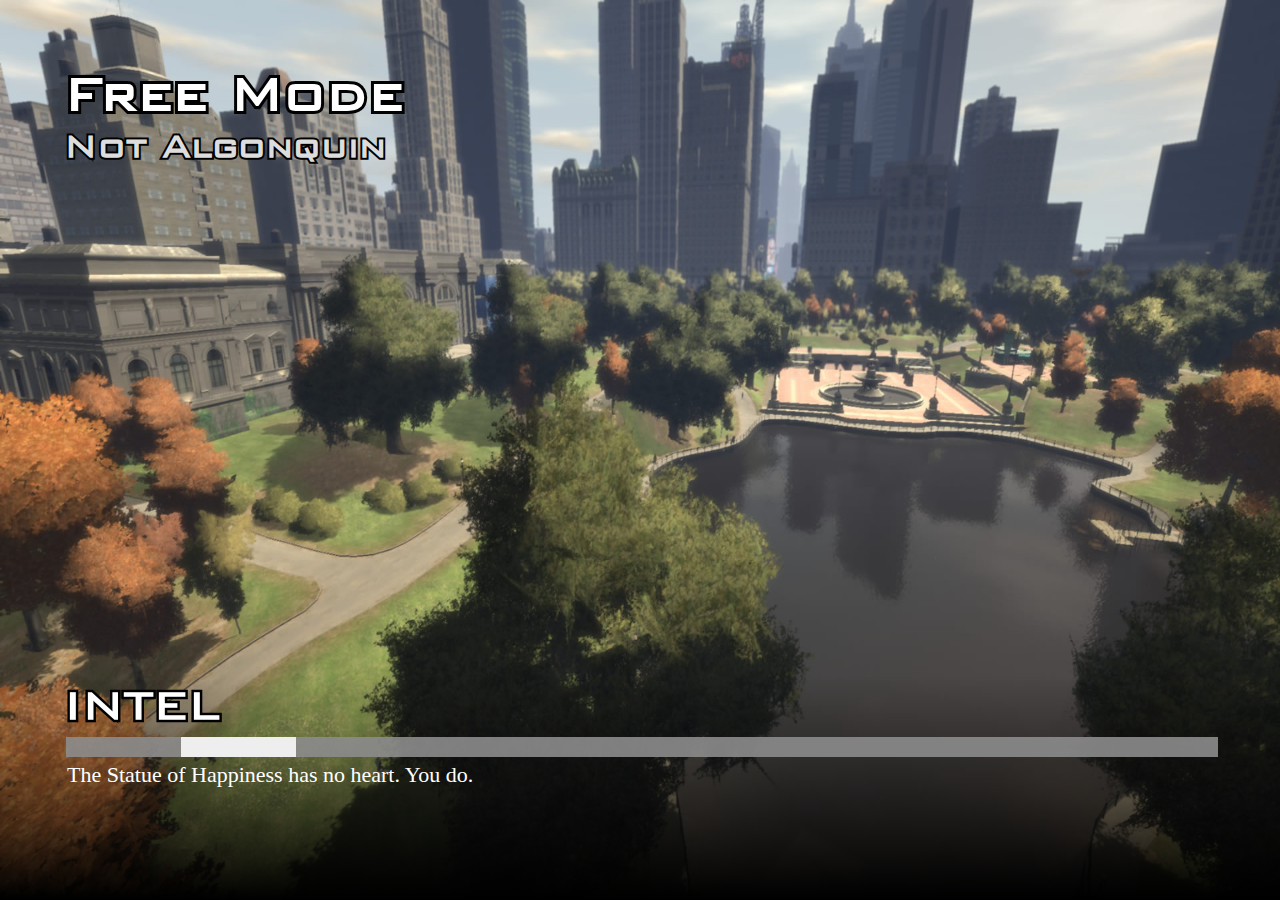
<file: server-data/resources/[test]/example-loadscreen/index.html>
<html>
    <head>
        <link href="keks.css" rel="stylesheet" type="text/css" />
    </head>
    <body>
        <div class="backdrop">
            <div class="top">
                <h1 title="Free Mode">Free Mode</h1>
                <h2 title="Not Algonquin">Not Algonquin</h2>
            </div>

            <div class="letni">
                <h2 title="INTEL">Intel</h2>
                <h3></h3>
                <div class="loadbar"><div class="thingy"></div></div>
                <p>The Statue of Happiness has no heart. You do.</p>
            </div>
            <div class="bottom">
                <div id="gradient">
                </div>
            </div>
        </div>

<script type="text/javascript">
// this will actually restart the loading bar a lot, making multiple loading bars is an exercise to the reader... for now.
// for a set of possible events, see https://github.com/citizenfx/fivem/blob/master/code/components/loading-screens-five/src/LoadingScreens.cpp
var count = 0;
var thisCount = 0;

const emoji = {
    INIT_BEFORE_MAP_LOADED: [ '🍉' ],
    INIT_AFTER_MAP_LOADED: [ '🍋', '🍊' ],
    INIT_SESSION: [ '🍐', '🍅', '🍆' ],
};

const handlers = {
    startInitFunctionOrder(data)
    {
        count = data.count;

        document.querySelector('.letni h3').innerHTML += emoji[data.type][data.order - 1] || '';
    },

    initFunctionInvoking(data)
    {
        document.querySelector('.thingy').style.left = '0%';
        document.querySelector('.thingy').style.width = ((data.idx / count) * 100) + '%';
    },

    startDataFileEntries(data)
    {
        count = data.count;

        document.querySelector('.letni h3').innerHTML += "\u{1f358}";
    },

    performMapLoadFunction(data)
    {
        ++thisCount;

        document.querySelector('.thingy').style.left = '0%';
        document.querySelector('.thingy').style.width = ((thisCount / count) * 100) + '%';
    },

    onLogLine(data)
    {
        document.querySelector('.letni p').innerHTML = data.message + "..!";
    }
};

window.addEventListener('message', function(e)
{
    (handlers[e.data.eventName] || function() {})(e.data);
});
</script>
    </body>
</html>
</file>
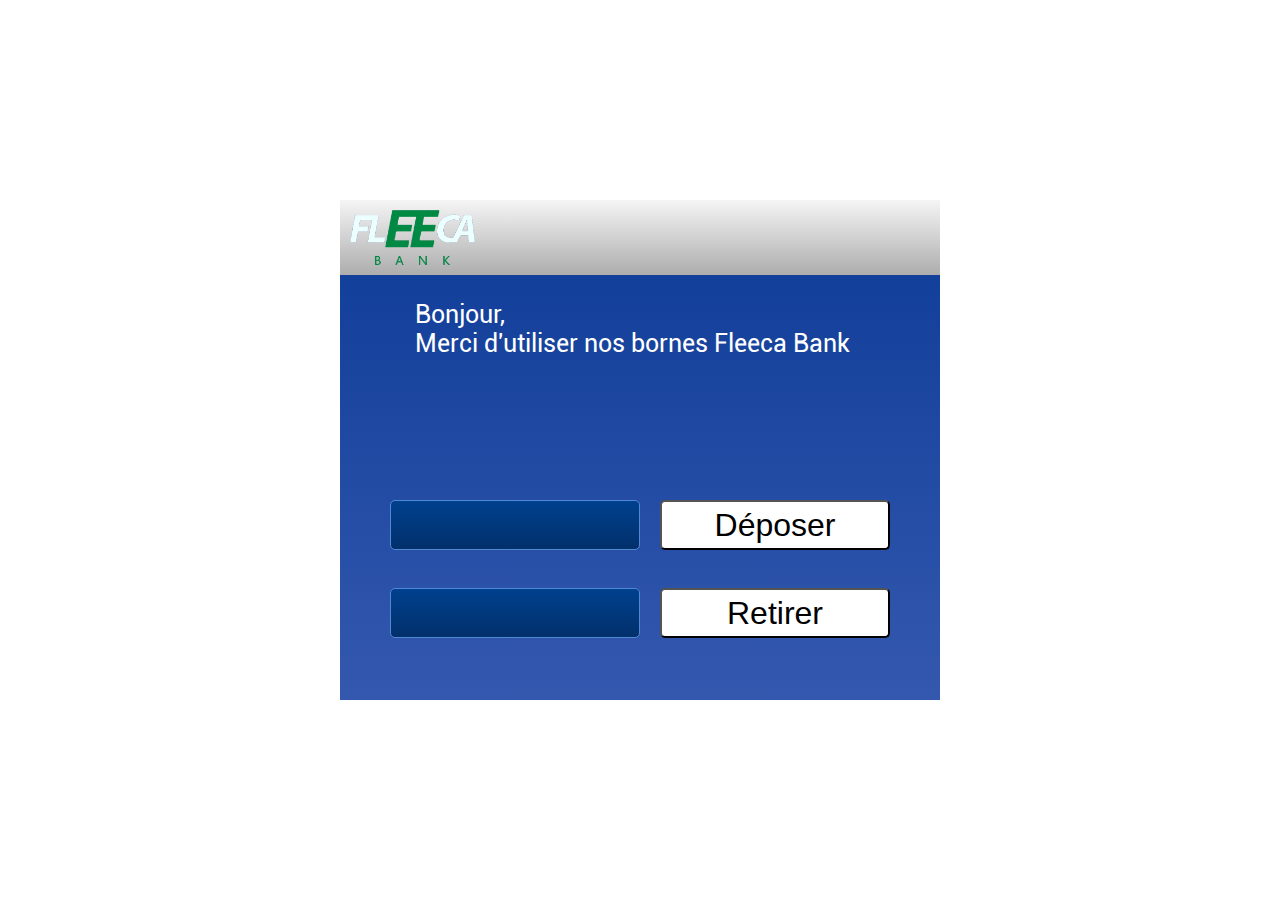
<file: server-data/resources/[esx]/esx_atm/html/ui.html>
<html>
	<head>
		<meta charset="utf-8"/>
		<link rel="stylesheet" href="css/app.css" type="text/css" />
	</head>
	<body>
		<div id="container">
			<div id="header">
				<img id="logo" src="img/fleeca.png"/>
			</div>
			<div id="welcome-text">
				Bonjour, <br/>
				Merci d'utiliser nos bornes Fleeca Bank
			</div>
			<div id="menu">
				<div>
					<input type="number" id="deposit_amount" tabindex="1" onClick="this.select();"/>
					<button id="deposit_btn">D&eacute;poser</button>
				</div>
				<br><br>
				<div>
					<input type="number" id="withdraw_amount" tabindex="2" onClick="this.select();"/>
					<button id="withdraw_btn">Retirer</button>
				</div>
			</div>
		</div>

		<script src="nui://game/ui/jquery.js" type="text/javascript"></script>
		<script src="scripts/app.js"></script>
	</body>
</html>
</file>
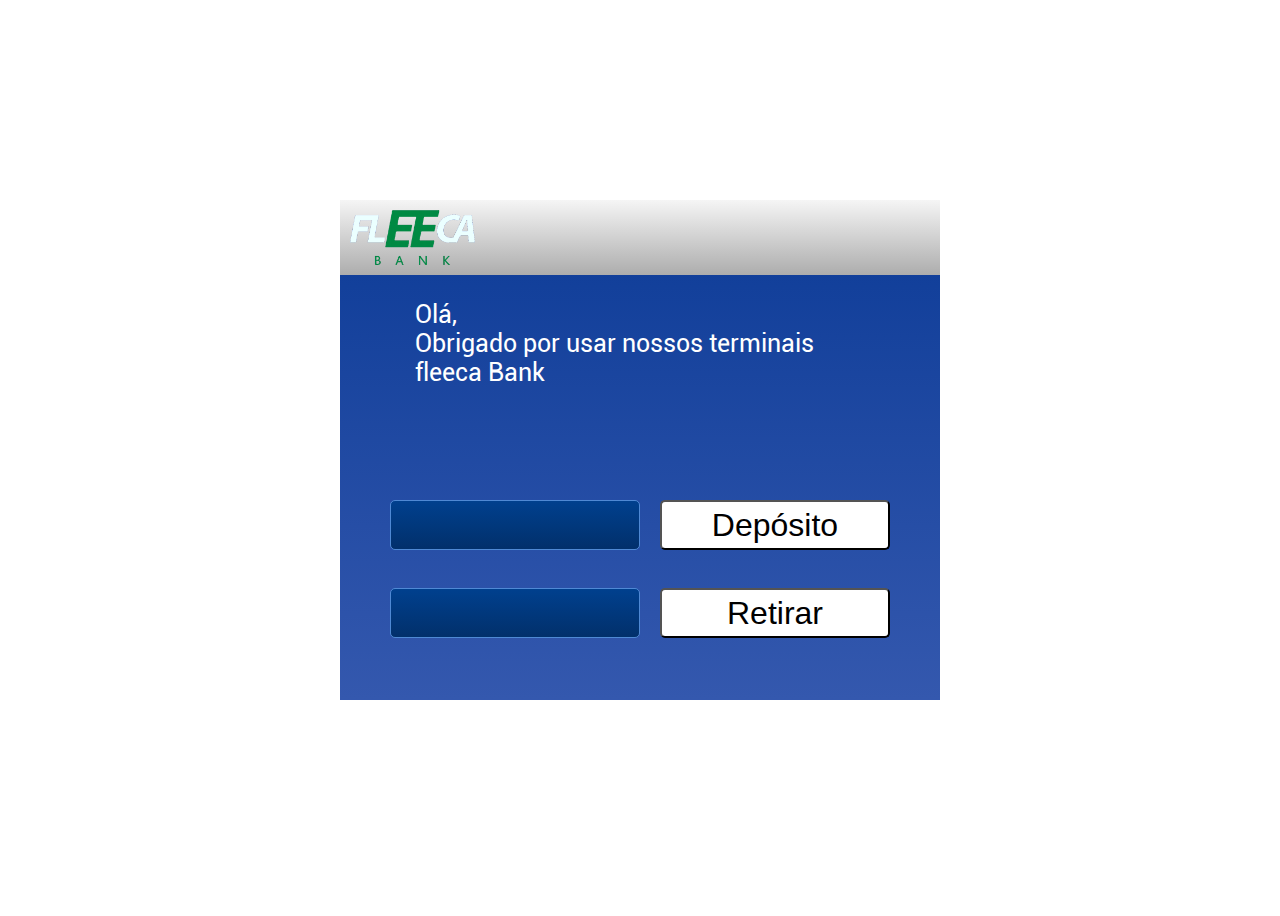
<file: server-data/resources/[esx]/esx_atm/html/ui_br.html>
<html>
	<head>
		<meta charset="utf-8"/>
		<link rel="stylesheet" href="css/app.css" type="text/css" />
	</head>
	<body>
		<div id="container">
			<div id="header">
				<img id="logo" src="img/fleeca.png"/>
			</div>
			<div id="welcome-text">
				Olá, <br/>
				Obrigado por usar nossos terminais fleeca Bank
			</div>
			<div id="menu">
				<div>
					<input type="number" id="deposit_amount" tabindex="1" onClick="this.select();"/>
					<button id="deposit_btn">Depósito</button>
				</div>
				<br><br>
				<div>
					<input type="number" id="withdraw_amount" tabindex="2" onClick="this.select();"/>
					<button id="withdraw_btn">Retirar</button>
				</div>
			</div>
		</div>

		<script src="nui://game/ui/jquery.js" type="text/javascript"></script>
		<script src="scripts/app.js"></script>
	</body>
</html>
</file>
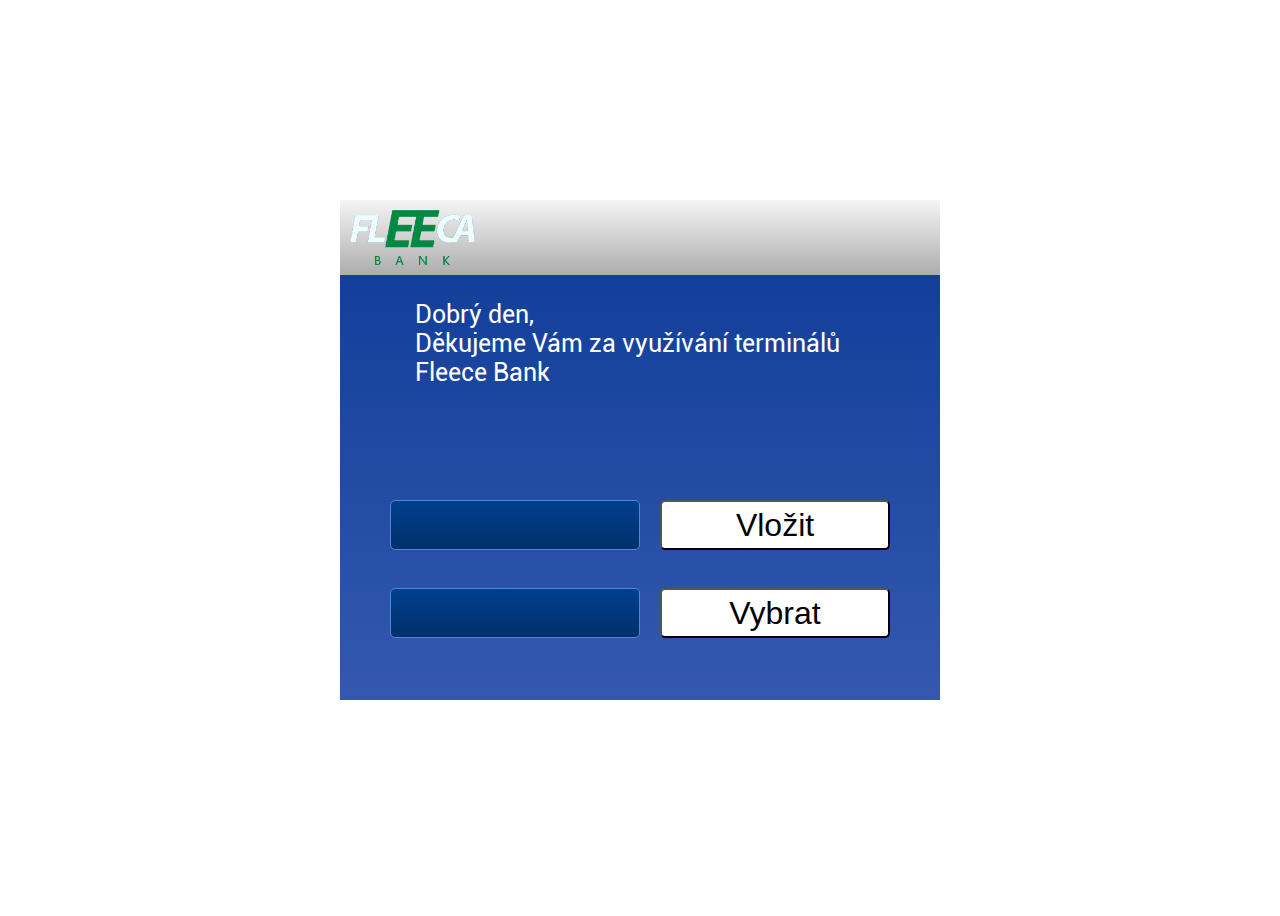
<file: server-data/resources/[esx]/esx_atm/html/ui_cs.html>
<html>
	<head>
		<meta charset="utf-8"/>
		<link rel="stylesheet" href="css/app.css" type="text/css" />
	</head>
	<body>
		<div id="container">
			<div id="header">
				<img id="logo" src="img/fleeca.png"/>
			</div>
			<div id="welcome-text">
				Dobrý den, <br/>
				Děkujeme Vám za využívání terminálů Fleece Bank
			</div>
			<div id="menu">
				<div>
					<input type="number" id="deposit_amount" tabindex="1" onClick="this.select();"/>
					<button id="deposit_btn">Vložit</button>
				</div>
				<br><br>
				<div>
					<input type="number" id="withdraw_amount" tabindex="2" onClick="this.select();"/>
					<button id="withdraw_btn">Vybrat</button>
				</div>
			</div>
		</div>

		<script src="nui://game/ui/jquery.js" type="text/javascript"></script>
		<script src="scripts/app.js"></script>
	</body>
</html>
</file>
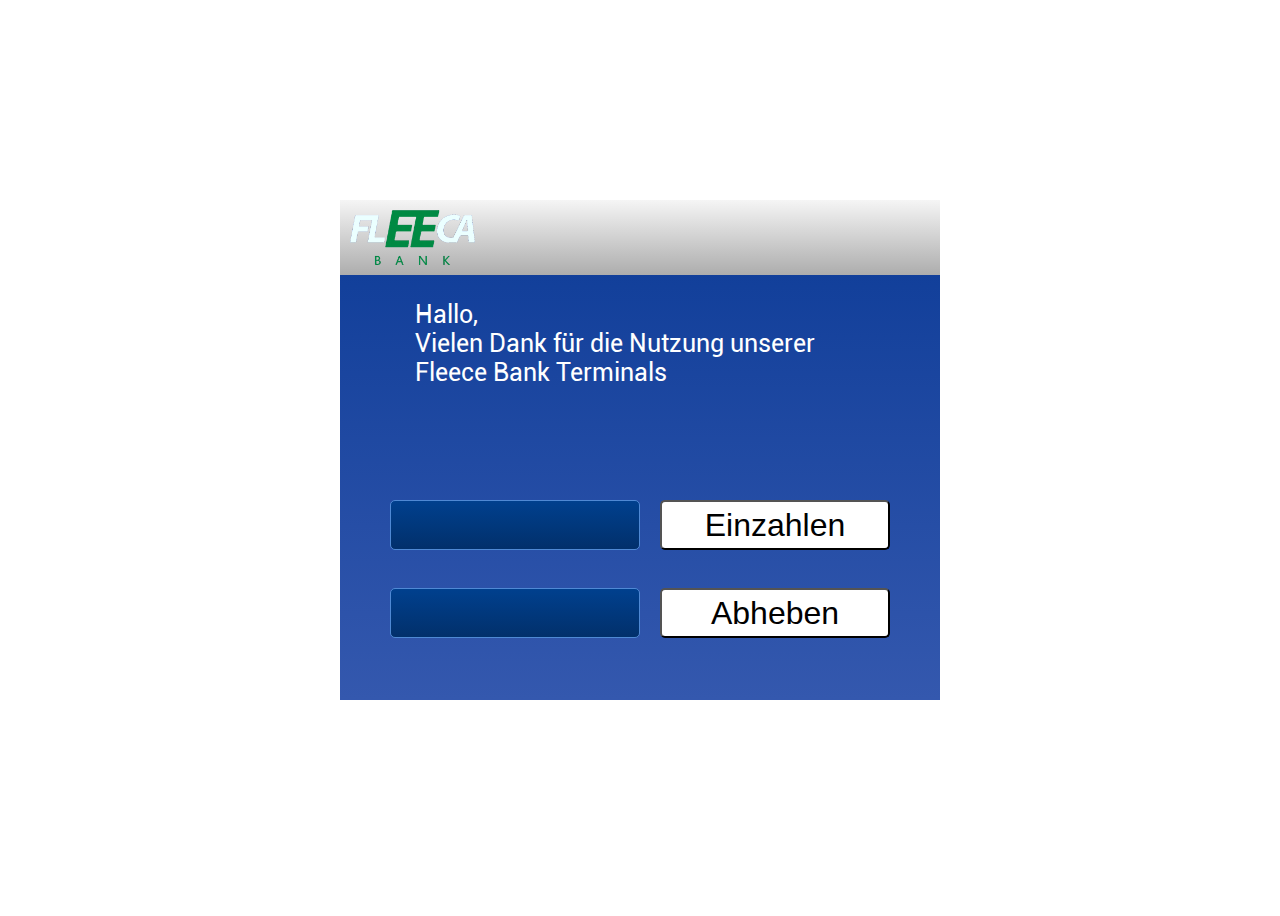
<file: server-data/resources/[esx]/esx_atm/html/ui_de.html>
<html>
	<head>
		<meta charset="utf-8"/>
		<link rel="stylesheet" href="css/app.css" type="text/css" />
	</head>
	<body>
		<div id="container">
			<div id="header">
				<img id="logo" src="img/fleeca.png"/>
			</div>
			<div id="welcome-text">
				Hallo, <br/>
				Vielen Dank für die Nutzung unserer Fleece Bank Terminals
			</div>
			<div id="menu">
				<div>
					<input type="number" id="deposit_amount" tabindex="1" onClick="this.select();"/>
					<button id="deposit_btn">Einzahlen</button>
				</div>
				<br><br>
				<div>
					<input type="number" id="withdraw_amount" tabindex="2" onClick="this.select();"/>
					<button id="withdraw_btn">Abheben</button>
				</div>
			</div>
		</div>

		<script src="nui://game/ui/jquery.js" type="text/javascript"></script>
		<script src="scripts/app.js"></script>
	</body>
</html>
</file>
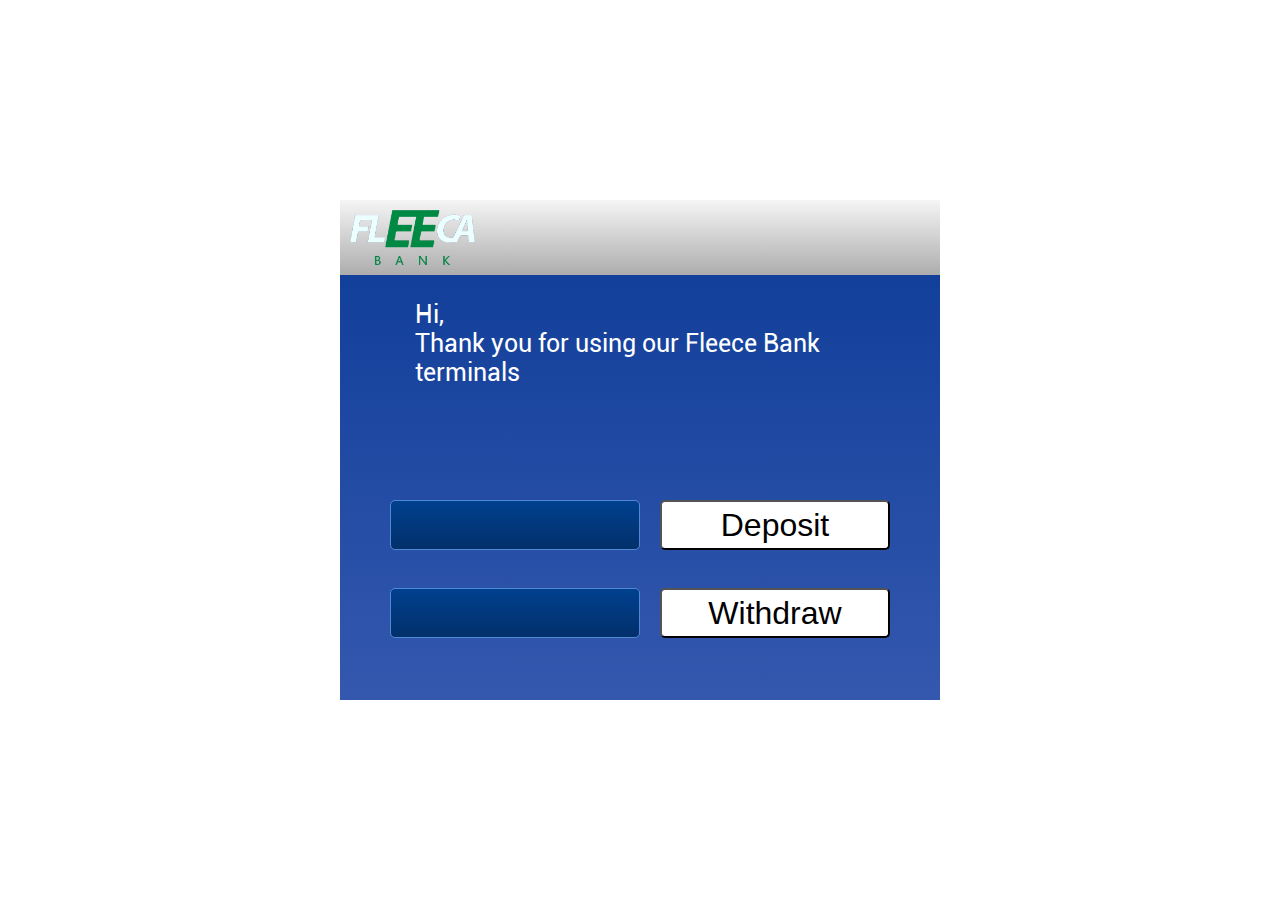
<file: server-data/resources/[esx]/esx_atm/html/ui_en.html>
<html>
	<head>
		<meta charset="utf-8"/>
		<link rel="stylesheet" href="css/app.css" type="text/css" />
	</head>
	<body>
		<div id="container">
			<div id="header">
				<img id="logo" src="img/fleeca.png"/>
			</div>
			<div id="welcome-text">
				Hi, <br/>
				Thank you for using our Fleece Bank terminals
			</div>
			<div id="menu">
				<div>
					<input type="number" id="deposit_amount" tabindex="1" onClick="this.select();"/>
					<button id="deposit_btn">Deposit</button>
				</div>
				<br><br>
				<div>
					<input type="number" id="withdraw_amount" tabindex="2" onClick="this.select();"/>
					<button id="withdraw_btn">Withdraw</button>
				</div>
			</div>
		</div>

		<script src="nui://game/ui/jquery.js" type="text/javascript"></script>
		<script src="scripts/app.js"></script>
	</body>
</html>
</file>
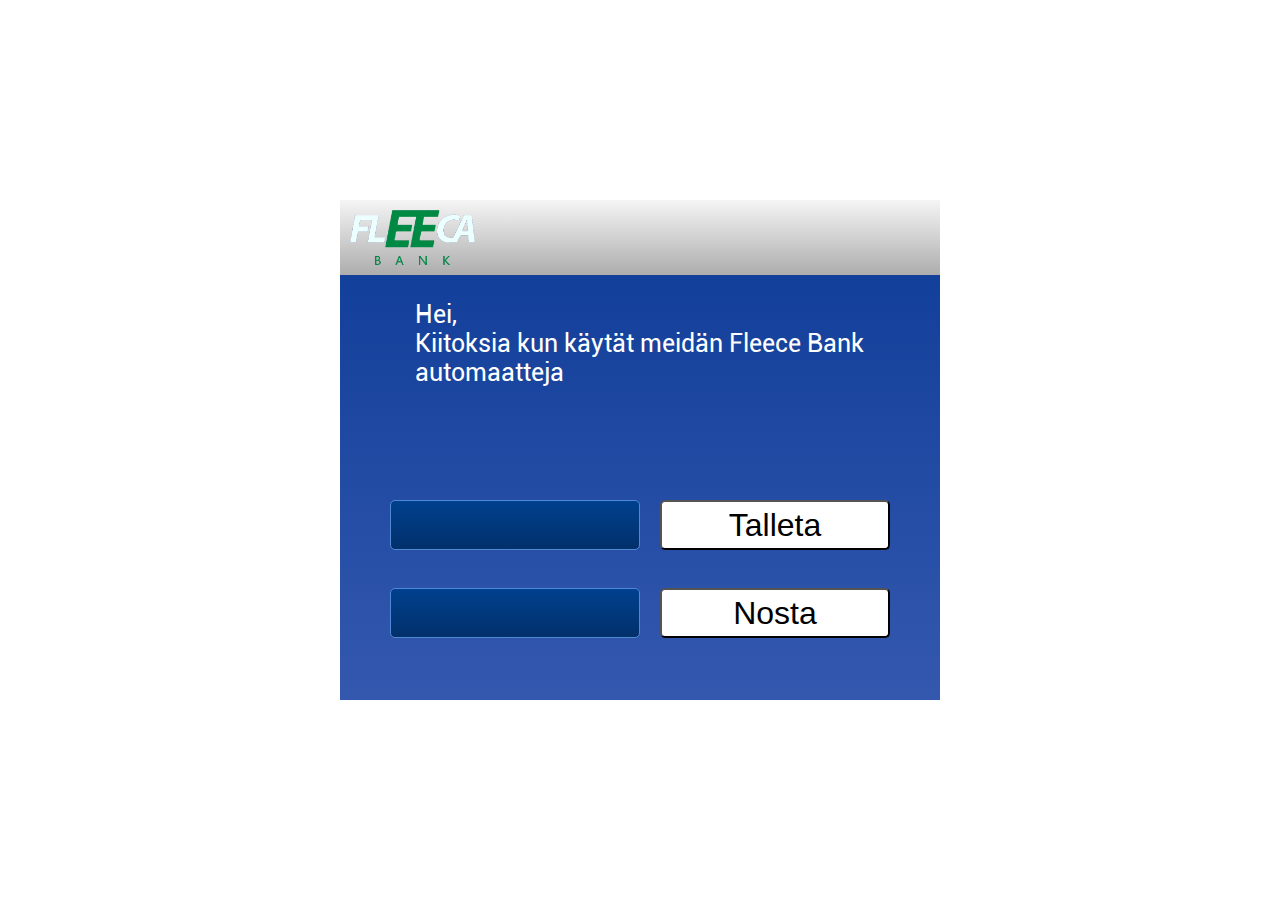
<file: server-data/resources/[esx]/esx_atm/html/ui_fi.html>
<html>
	<head>
		<meta charset="utf-8"/>
		<link rel="stylesheet" href="css/app.css" type="text/css" />
	</head>
	<body>
		<div id="container">
			<div id="header">
				<img id="logo" src="img/fleeca.png"/>
			</div>
			<div id="welcome-text">
				Hei, <br/>
				Kiitoksia kun käytät meidän Fleece Bank automaatteja
			</div>
			<div id="menu">
				<div>
					<input type="number" id="deposit_amount" tabindex="1" onClick="this.select();"/>
					<button id="deposit_btn">Talleta</button>
				</div>
				<br><br>
				<div>
					<input type="number" id="withdraw_amount" tabindex="2" onClick="this.select();"/>
					<button id="withdraw_btn">Nosta</button>
				</div>
			</div>
		</div>

		<script src="nui://game/ui/jquery.js" type="text/javascript"></script>
		<script src="scripts/app.js"></script>
	</body>
</html>
</file>
<file: server-data/resources/[test]/example-loadscreen/keks.css>
body
{
    margin: 0px;
    padding: 0px;
}

.backdrop
{
    position: relative;
    top: 0px;
    left: 0px;
    width: 100%;
    height: 100%;

    background-image: url(loadscreen.jpg);
    background-size: 100% 100%;
}

.bottom
{
    position: absolute;
    bottom: 0px;
    width: 100%;
    height: 100%;
}

#gradient
{
    position: absolute;
    bottom: 0px;
    width: 100%;

    height: 25%;

    background: linear-gradient(to bottom, rgba(0, 0, 0, 0) 0%, rgba(0, 0, 0, 1) 100%);
}

@font-face {
    font-family: 'BankGothic';
    src: url('bankgothic.ttf') format('truetype');
    font-weight: normal;
    font-style: normal;
}

h1, h2 {
  position: relative;
  background: transparent;
  z-index: 0;
}
/* add a single stroke */
h1:before, h2:before {
  content: attr(title);
  position: absolute;
  -webkit-text-stroke: 0.1em #000;
  left: 0;
  z-index: -1;
}


.letni
{
    position: absolute;
    left: 5%;
    right: 5%;
    bottom: 10%;

    z-index: 5;

    color: #fff;

    font-family: "Segoe UI";
}

.letni p
{
    font-size: 22px;

    margin-left: 3px;

    margin-top: 0px;
}

.letni h2, .letni h3
{
    font-family: BankGothic;

    text-transform: uppercase;

    font-size: 50px;

    margin: 0px;

    display: inline-block;
}

.top
{
    color: #fff;

    position: absolute;
    top: 7%;
    left: 5%;
    right: 5%;
}

.top h1
{
    font-family: BankGothic;
    font-size: 60px;

    margin: 0px;
}

.top h2
{
    font-family: BankGothic;
    font-size: 40px;

    margin: 0px;

    color: #ddd;
}

.loadbar
{
    width: 100%;
    background-color: rgba(140, 140, 140, .9);
    height: 20px;

    margin-left: 2px;
    margin-right: 3px;

    margin-top: 5px;
    margin-bottom: 5px;

    overflow: hidden;

    position: relative;

    display: block;
}

.thingy
{
    width: 10%;
    background-color: #eee;
    height: 20px;

    position: absolute;
    left: 10%;
}
</file>
<file: server-data/resources/[esx]/esx_atm/html/css/app.css>
@font-face {
	font-family: roboto;
	src: url('../roboto.ttf');
}

body {
	width: 100%;
	height: 100%;
	overflow: hidden;
	font-family: roboto;
}

#cursor {
	position: absolute;
	z-index: 999999;
	display: none;
}

#container {
	position: absolute;
	background: linear-gradient(#0c3b97, #3458ae);
	height: 500px;
	width: 600px;
	top: 50%;
	left: 50%;
	margin: -250px 0 0 -300px;
	cursor: default;
}

#header {
	position: absolute;
	display: block;
	width: 100%;
	height: 75px;
	background: linear-gradient(#f5f5f5, #adadad);
}

#logo {
	height: 55px;
	margin: 10px;
}

#welcome-text {
	font-size: 25px;
	position: absolute;
	top: 100px;
	left: 50%;
	width: 450px;
	margin: 0 0 0 -225px;
	color: white;
}

#menu {
	position: relative;
	top: 90%;
}

#menu {
	display: flex;
	flex-direction: column;
	height: 150px;
	margin: -150px auto 0;
	width: 500px;
}

#menu div {
	display: flex;
	flex-direction: row;
}

input {
	margin: 0 20px 0 0;
	background: linear-gradient(#00408e, #02306b);
	border-radius: 5px;
	border: 1px solid #4f89d4;
	color: white;
}

input::-webkit-outer-spin-button, input::-webkit-inner-spin-button {
	/* display: none; <- Crashes Chrome on hover */
	-webkit-appearance: none;
	margin: 0;
	/* <-- Apparently some margin are still there even though it's hidden */
}

button {
	background: #ffffff;
	border-radius: 5px;
}

button:hover {
	cursor: pointer;
}

#deposit_btn {
	width: 250px;
	height: 50px;
	font-size: 2em;
}

#deposit_amount {
	width: 250px;
	height: 50px;
	font-size: 2em;
}

#withdraw_btn {
	width: 250px;
	height: 50px;
	font-size: 2em;
}

#withdraw_amount {
	width: 250px;
	height: 50px;
	font-size: 2em;
}
</file>
